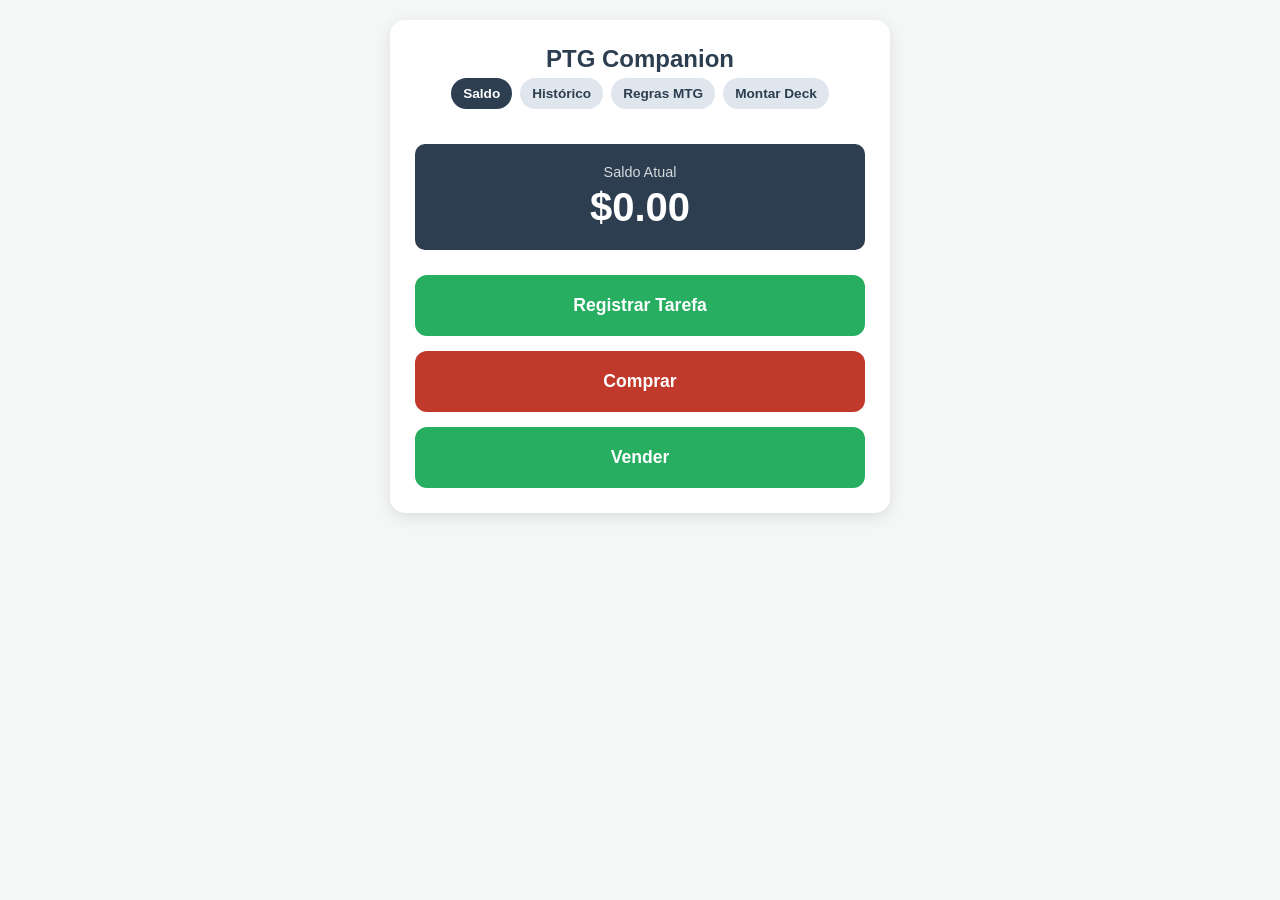
<file: index.html>
<!DOCTYPE html>
<html lang="pt-br">
<head>
    <meta charset="UTF-8">
    <meta name="viewport" content="width=device-width, initial-scale=1.0">
    <title>Proxy The Gathering Companion</title>
    <link rel="stylesheet" href="style.css">
    <link rel="manifest" href="manifest.json">
    <meta name="theme-color" content="#2c3e50">
    <link rel="apple-touch-icon" href="icon.svg">
    <link rel="icon" type="image/svg+xml" href="icon.svg">
</head>
<body>
    <div class="container">
        <header>
            <h1>PTG Companion</h1>
            <nav class="tabs">
                <button class="tab-btn active" data-target="tracker-view">Saldo</button>
                <button class="tab-btn" data-target="history-view">Histórico</button>
                <button class="tab-btn" data-target="mtg-rules-view">Regras MTG</button>
                <button class="tab-btn" data-target="deck-guide-view">Montar Deck</button>
            </nav>
        </header>

        <main>
            <!-- Tracker View -->
            <div id="tracker-view" class="view">
                <div id="balance-container">
                    <span class="label">Saldo Atual</span>
                    <div id="balance">$ 0,00</div>
                </div>

                <!-- Main Actions -->
                <div id="tracker-main-actions" class="tracker-section">
                    <button id="btn-show-tasks" class="btn-action credit">Registrar Tarefa</button>
                    <button id="btn-show-buy" class="btn-action debit">Comprar</button>
                    <button id="btn-show-sell" class="btn-action credit">Vender</button>
                </div>

                <!-- Register Task Section -->
                <div id="section-register-task" class="tracker-section hidden">
                    <div class="section-header">
                        <button class="btn-back">← Voltar</button>
                        <h2>Registrar Tarefa</h2>
                    </div>
                    <input type="text" id="task-search-input" placeholder="Buscar tarefa..." autocomplete="off">
                    <div id="task-search-results" class="dynamic-list">
                        <!-- Tasks will be listed here dynamically -->
                    </div>
                </div>

                <!-- Buy Section -->
                <div id="section-buy" class="tracker-section hidden">
                    <div class="section-header">
                        <button class="btn-back">← Voltar</button>
                        <h2>Comprar</h2>
                    </div>
                    <div class="grid buy-grid">
                        <button class="buy-option" data-item="Carta">Carta<br><small>Valor manual</small></button>
                        <button class="buy-option" data-item="Comum" data-value="0.18">Comum<br><small>$ 0,18</small></button>
                        <button class="buy-option" data-item="Incomum" data-value="0.28">Incomum<br><small>$ 0,28</small></button>
                        <button class="buy-option" data-item="Rara" data-value="0.33">Rara<br><small>$ 0,33</small></button>
                        <button class="buy-option" data-item="Mítica" data-value="1.19">Mítica<br><small>$ 1,19</small></button>
                        <button class="buy-option" data-item="Terreno Básico" data-value="0.88">Terreno Básico<br><small>$ 0,88</small></button>
                        <button class="buy-option" data-item="Proxy Art" data-value="1.25">Proxy Art<br><small>$ 1,25</small></button>
                        <button class="buy-option" data-item="Secret Lair" data-value="5">Secret Lair<br><small>$ 5</small></button>
                        <button class="buy-option" data-item="Precon" data-value="50">Precon<br><small>$ 50</small></button>
                    </div>
                </div>

                <!-- Sell Section -->
                <div id="section-sell" class="tracker-section hidden">
                    <div class="section-header">
                        <button class="btn-back">← Voltar</button>
                        <h2>Vender</h2>
                    </div>
                    <div class="input-group">
                        <input type="number" id="sell-input" placeholder="Valor da venda" step="0.01">
                        <button id="btn-do-sell" class="btn-main credit">Vender</button>
                    </div>
                </div>
            </div>


            <!-- History View -->
            <div id="history-view" class="view hidden">
                <div class="history-content">
                    <h2>Histórico</h2>
                    <div id="history-list">
                        <!-- Transações serão inseridas aqui -->
                        <p class="empty-msg">Nenhuma transação registrada.</p>
                    </div>
                </div>
            </div>


            <!-- Deck Guide View -->
            <div id="deck-guide-view" class="view hidden">
                <div class="info-content" id="deck-guide-content">
                    <p>Carregando guia...</p>
                </div>
            </div>

            <!-- MTG Rules View -->
            <div id="mtg-rules-view" class="view hidden">
                <div class="search-bar">
                    <input type="text" id="mtg-rules-search" placeholder="Buscar por número ou texto..." autocomplete="off">
                </div>
                <div class="info-content" id="mtg-rules-content">
                    <p>Carregando regras...</p>
                </div>
            </div>
        </main>


        <!-- Confirmation Modal -->
        <div id="confirm-modal" class="modal hidden">
            <div class="modal-content">
                <h3 id="confirm-modal-title">Confirmar</h3>
                <p id="confirm-modal-body"></p>
                <div class="modal-actions">
                    <button id="confirm-modal-cancel" class="btn-secondary">Cancelar</button>
                    <button id="confirm-modal-ok" class="btn-main credit">Confirmar</button>
                </div>
            </div>
        </div>

        <!-- Create Task Modal (within Tracker) -->
        <div id="create-task-modal" class="modal hidden">
            <div class="modal-content">
                <h3>Nova Tarefa</h3>
                <div class="modal-form">
                    <input type="text" id="new-task-name" placeholder="Nome da Tarefa">
                    <div class="indicator-row">
                        <label>Importância</label>
                        <div class="star-rating" data-indicator="importance">
                            <span class="star" data-value="1">★</span>
                            <span class="star" data-value="2">★</span>
                            <span class="star" data-value="3">★</span>
                            <span class="star" data-value="4">★</span>
                            <span class="star" data-value="5">★</span>
                        </div>
                    </div>
                    <div class="indicator-row">
                        <label>Esforço</label>
                        <div class="star-rating" data-indicator="effort">
                            <span class="star" data-value="1">★</span>
                            <span class="star" data-value="2">★</span>
                            <span class="star" data-value="3">★</span>
                            <span class="star" data-value="4">★</span>
                            <span class="star" data-value="5">★</span>
                        </div>
                    </div>
                    <div class="indicator-row">
                        <label>Tempo</label>
                        <div class="star-rating" data-indicator="time">
                            <span class="star" data-value="1">★</span>
                            <span class="star" data-value="2">★</span>
                            <span class="star" data-value="3">★</span>
                            <span class="star" data-value="4">★</span>
                            <span class="star" data-value="5">★</span>
                        </div>
                    </div>
                    <div id="new-task-value-display" class="total-display">
                        Recompensa: $ 0,00
                    </div>
                </div>
                <div class="modal-actions">
                    <button id="create-task-cancel" class="btn-secondary">Cancelar</button>
                    <button id="create-task-confirm" class="btn-main credit">Salvar</button>
                </div>
            </div>
        </div>

        <!-- Buy Modal -->
        <div id="buy-modal" class="modal hidden">
            <div class="modal-content">
                <h3 id="buy-modal-title">Comprar Item</h3>
                <div class="modal-form">
                    <div id="buy-price-group">
                        <label>Preço Unitário ($)</label>
                        <input type="number" id="buy-price-input" placeholder="0,00" step="0.01">
                    </div>
                    <div>
                        <label>Quantidade</label>
                        <input type="number" id="buy-quantity-input" value="1" min="1">
                    </div>
                    <div id="buy-total-display" class="total-display">
                        Total: $ 0,00
                    </div>
                </div>
                <div class="modal-actions">
                    <button id="buy-modal-cancel" class="btn-secondary">Cancelar</button>
                    <button id="buy-modal-confirm" class="btn-main debit">Confirmar</button>
                </div>
            </div>
        </div>

        <div id="notification" class="hidden">Saldo Negativo!</div>
    </div>

    <script src="app.js"></script>
    <script>
        if ('serviceWorker' in navigator) {
            navigator.serviceWorker.register('sw.js');
        }
    </script>
</body>
</html>
</file>
<file: style.css>
:root {
    --primary: #2c3e50;
    --credit: #27ae60;
    --credit-hover: #219150;
    --debit: #c0392b;
    --debit-hover: #a93226;
    --bg: #f4f7f6;
    --text: #333;
    --white: #ffffff;
}

* {
    box-sizing: border-box;
    margin: 0;
    padding: 0;
    font-family: -apple-system, BlinkMacSystemFont, "Segoe UI", Roboto, Helvetica, Arial, sans-serif;
}

body {
    background-color: var(--bg);
    color: var(--text);
    padding: 20px;
    display: flex;
    justify-content: center;
}

.container {
    width: 100%;
    max-width: 500px;
    background: var(--white);
    padding: 25px;
    border-radius: 15px;
    box-shadow: 0 4px 15px rgba(0,0,0,0.1);
}

header {
    text-align: center;
    margin-bottom: 30px;
}

h1 {
    font-size: 1.5rem;
    color: var(--primary);
    margin-bottom: 5px;
}

.tabs {
    display: flex;
    justify-content: center;
    gap: 8px;
    margin-bottom: 20px;
    overflow-x: auto;
    -webkit-overflow-scrolling: touch;
    padding-bottom: 5px;
}

.tab-btn {
    padding: 8px 12px;
    border: none;
    background: #e0e6ed;
    border-radius: 20px;
    color: var(--primary);
    font-weight: 600;
    cursor: pointer;
    transition: all 0.2s;
    white-space: nowrap;
    font-size: 0.85rem;
}

.tab-btn.active {
    background: var(--primary);
    color: var(--white);
}

#balance-container {
    background: var(--primary);
    color: var(--white);
    padding: 20px;
    border-radius: 10px;
    display: flex;
    flex-direction: column;
    align-items: center;
}

.label {
    font-size: 0.9rem;
    opacity: 0.8;
}

#balance {
    font-size: 2.5rem;
    font-weight: bold;
    margin-top: 5px;
}

.negative #balance {
    color: #ff7675;
}

h2 {
    font-size: 1.1rem;
    margin-bottom: 15px;
    color: var(--primary);
}

.action-section {
    margin-bottom: 30px;
}

.input-group {
    display: flex;
    gap: 10px;
    margin-bottom: 15px;
}

input[type="number"],
input[type="text"],
select {
    flex: 1;
    padding: 12px;
    border: 1px solid #ddd;
    border-radius: 8px;
    font-size: 1rem;
    background-color: var(--white);
}

.history-content {
    text-align: left;
}

.history-content h2 {
    margin-bottom: 20px;
    text-align: center;
}

#history-list {
    display: flex;
    flex-direction: column;
    gap: 10px;
}

.history-item {
    display: flex;
    justify-content: space-between;
    align-items: center;
    padding: 12px;
    background: #f8f9fa;
    border-radius: 8px;
    border-left: 4px solid #ccc;
}

.history-item.credit { border-left-color: var(--credit); }
.history-item.debit { border-left-color: var(--debit); }

.history-info {
    display: flex;
    flex-direction: column;
}

.history-name { font-weight: bold; font-size: 0.95rem; }
.history-date { font-size: 0.75rem; opacity: 0.6; }

.history-amount { font-weight: bold; }
.history-amount.credit { color: var(--credit); }
.history-amount.debit { color: var(--debit); }

.history-right {
    display: flex;
    align-items: center;
    gap: 12px;
}

.delete-btn {
    background: none;
    border: none;
    color: var(--debit);
    font-size: 1.4rem;
    cursor: pointer;
    line-height: 1;
    opacity: 0.5;
    transition: opacity 0.2s;
    padding: 4px;
}

.delete-btn:hover {
    opacity: 1;
}

.empty-msg {
    text-align: center;
    opacity: 0.5;
    margin-top: 20px;
}

.btn-main {
    padding: 12px 20px;
    border: none;
    border-radius: 8px;
    color: white;
    font-weight: bold;
    cursor: pointer;
    transition: background 0.2s;
}

.btn-main.credit { background-color: var(--credit); }
.btn-main.credit:hover { background-color: var(--credit-hover); }

.btn-main.debit { background-color: var(--debit); }
.btn-main.debit:hover { background-color: var(--debit-hover); }

.btn-secondary {
    padding: 12px 20px;
    border: none;
    border-radius: 8px;
    background: #e0e6ed;
    color: var(--primary);
    font-weight: bold;
    cursor: pointer;
}

.grid {
    display: grid;
    grid-template-columns: repeat(2, 1fr);
    gap: 10px;
}


.shortcut {
    padding: 15px 10px;
    border: none;
    border-radius: 8px;
    cursor: pointer;
    display: flex;
    flex-direction: column;
    align-items: center;
    transition: transform 0.1s, opacity 0.2s;
    background: #f8f9fa;
    border: 1px solid #eee;
}

.shortcut:active {
    transform: scale(0.95);
}

.shortcut span {
    font-size: 0.75rem;
    text-transform: uppercase;
    letter-spacing: 0.5px;
    margin-bottom: 4px;
    opacity: 0.7;
}

.shortcut strong {
    font-size: 1.1rem;
}

.shortcut small {
    font-size: 0.7rem;
    opacity: 0.8;
    margin-top: 2px;
}

.shortcut.credit { color: var(--credit); border-color: rgba(39, 174, 96, 0.2); }
.shortcut.credit:hover { background: rgba(39, 174, 96, 0.05); }

.shortcut.debit { color: var(--debit); border-color: rgba(192, 57, 43, 0.2); }
.shortcut.debit:hover { background: rgba(192, 57, 43, 0.05); }

hr {
    border: 0;
    border-top: 1px solid #eee;
    margin: 30px 0;
}

/* Tracker New Layout */
.tracker-section {
    margin-top: 25px;
    display: flex;
    flex-direction: column;
    gap: 15px;
}

.btn-action {
    padding: 20px;
    font-size: 1.1rem;
    font-weight: bold;
    border: none;
    border-radius: 12px;
    cursor: pointer;
    transition: transform 0.1s, background 0.2s;
    color: white;
}

.btn-action:active {
    transform: scale(0.98);
}

.btn-action.credit { background-color: var(--credit); }
.btn-action.debit { background-color: var(--debit); }

.section-header {
    display: flex;
    align-items: center;
    gap: 15px;
    margin-bottom: 15px;
}

.section-header h2 {
    margin-bottom: 0;
}

.btn-back {
    background: none;
    border: none;
    color: var(--primary);
    font-weight: bold;
    cursor: pointer;
    font-size: 1rem;
}

.dynamic-list {
    margin-top: 10px;
    max-height: 300px;
    overflow-y: auto;
    border: 1px solid #eee;
    border-radius: 8px;
    background: #fff;
}

.dynamic-item {
    padding: 15px;
    border-bottom: 1px solid #eee;
    cursor: pointer;
    display: flex;
    justify-content: space-between;
    align-items: center;
}

.dynamic-item:last-child {
    border-bottom: none;
}

.dynamic-item:hover {
    background: #f8f9fa;
}

.delete-task-btn {
    background: none;
    border: none;
    color: var(--debit);
    font-size: 1.4rem;
    cursor: pointer;
    line-height: 1;
    opacity: 0.5;
    transition: opacity 0.2s;
    padding: 8px;
    margin-left: 10px;
}

.delete-task-btn:hover {
    opacity: 1;
}

.dynamic-item.add-btn {
    justify-content: center;
    color: var(--credit);
    font-weight: bold;
    background: #f0fff4;
}

.buy-grid {
    grid-template-columns: repeat(2, 1fr);
    gap: 12px;
}

.buy-option {
    padding: 20px 10px;
    border: 1px solid #eee;
    border-radius: 10px;
    background: #fff;
    cursor: pointer;
    font-weight: bold;
    color: var(--debit);
    transition: all 0.2s;
}

.buy-option:hover {
    background: #fff5f5;
    border-color: var(--debit);
}

.buy-option small {
    display: block;
    margin-top: 5px;
    opacity: 0.7;
    font-weight: normal;
}

.modal-form {
    display: flex;
    flex-direction: column;
    gap: 15px;
    margin: 20px 0;
}

#task-search-input {
    width: 100%;
    margin-bottom: 5px;
}

.total-display {
    font-weight: bold;
    margin-top: 10px;
    text-align: right;
    color: var(--debit);
    font-size: 1.2rem;
}

.modal-form label {
    display: block;
    font-size: 0.85rem;
    margin-bottom: 5px;
    color: var(--primary);
    font-weight: 600;
}

.indicator-row {
    text-align: left;
    margin-bottom: 10px;
}

.star-rating {
    display: flex;
    gap: 10px;
    font-size: 1.8rem;
    color: #ddd;
    cursor: pointer;
    justify-content: center;
}

.star-rating .star {
    transition: color 0.2s, transform 0.1s;
}

.star-rating .star:hover {
    transform: scale(1.2);
}

.star-rating .star.active {
    color: #f1c40f;
}

.hidden {
    display: none !important;
}

/* Info Views (Regras e Guia) */
.info-content {
    text-align: left;
    line-height: 1.6;
}

.info-content h2 {
    margin: 25px 0 15px 0;
    padding-bottom: 10px;
    border-bottom: 1px solid #eee;
    font-size: 1.3rem;
}

.info-content h3 {
    margin: 20px 0 10px 0;
    font-size: 1.1rem;
    color: var(--primary);
}

.info-content p {
    margin-bottom: 15px;
    font-size: 0.95rem;
}

.info-content ul, .info-content ol {
    margin-bottom: 15px;
    padding-left: 20px;
}

.info-content li {
    margin-bottom: 8px;
    font-size: 0.95rem;
}

.info-content table {
    width: 100%;
    border-collapse: collapse;
    margin-bottom: 20px;
    font-size: 0.85rem;
}

.info-content th, .info-content td {
    border: 1px solid #ddd;
    padding: 8px;
    text-align: left;
}

.info-content th {
    background-color: #f8f9fa;
    color: var(--primary);
}

.info-content blockquote {
    border-left: 4px solid #ddd;
    padding-left: 15px;
    margin: 20px 0;
    font-style: italic;
    color: #666;
}

/* Modal */
.modal {
    position: fixed;
    top: 0;
    left: 0;
    width: 100%;
    height: 100%;
    background: rgba(0,0,0,0.5);
    display: flex;
    justify-content: center;
    align-items: center;
    z-index: 2000;
}

.modal-content {
    background: var(--white);
    padding: 25px;
    border-radius: 15px;
    width: 90%;
    max-width: 400px;
    text-align: center;
}

.modal-content h3 {
    margin-bottom: 15px;
    color: var(--primary);
}

.modal-content input {
    margin-bottom: 20px;
}

.modal-actions {
    display: flex;
    gap: 10px;
    justify-content: center;
}


/* Tasks View */
.tasks-content {
    text-align: center;
}

.add-task-form {
    display: flex;
    flex-direction: column;
    gap: 10px;
    margin-bottom: 25px;
    background: #f8f9fa;
    padding: 15px;
    border-radius: 10px;
    border: 1px solid #eee;
}

.tasks-container {
    display: flex;
    flex-direction: column;
    gap: 10px;
    text-align: left;
}

.task-options {
    display: flex;
    flex-direction: column;
    align-items: flex-start;
    gap: 8px;
    margin: 5px 0;
    font-size: 0.9rem;
    color: #555;
}

.checkbox-label {
    display: flex;
    align-items: center;
    gap: 8px;
    cursor: pointer;
}

#recurring-interval-group {
    display: flex;
    align-items: center;
    gap: 8px;
    padding-left: 24px;
}

#recurring-interval-group input {
    width: 60px;
    padding: 5px;
    text-align: center;
    flex: none;
}

.task-item.recurring .task-name small {
    margin-left: 5px;
    font-size: 0.8rem;
    opacity: 0.7;
}

.task-item {
    display: flex;
    justify-content: space-between;
    align-items: center;
    padding: 15px;
    background: var(--white);
    border-radius: 10px;
    border: 1px solid #eee;
    box-shadow: 0 2px 5px rgba(0,0,0,0.02);
    transition: all 0.2s;
}

.task-item:hover {
    border-color: #ddd;
}

.task-info {
    display: flex;
    flex-direction: column;
    gap: 2px;
}

.task-indicators-display {
    display: flex;
    gap: 8px;
    margin: 4px 0;
}

.stars-outer {
    position: relative;
    display: inline-block;
    font-size: 0.9rem;
    line-height: 1;
    letter-spacing: 2px;
}

.stars-outer::before {
    content: "★★★★★";
    color: #ddd;
}

.stars-inner {
    position: absolute;
    top: 0;
    left: 0;
    white-space: nowrap;
    overflow: hidden;
    width: 0;
}

.stars-inner::before {
    content: "★★★★★";
    color: #f1c40f;
}

.task-indicators-display span {
    display: inline-block;
    white-space: nowrap;
}

.task-name {
    font-weight: 600;
    font-size: 1rem;
}

.task-category {
    font-size: 0.75rem;
    color: #666;
    text-transform: uppercase;
    letter-spacing: 0.5px;
}

.task-actions {
    display: flex;
    gap: 8px;
}

.complete-btn {
    background: var(--credit);
    color: white;
    border: none;
    width: 36px;
    height: 36px;
    border-radius: 50%;
    cursor: pointer;
    display: flex;
    justify-content: center;
    align-items: center;
    font-size: 1.2rem;
    transition: background 0.2s;
}

.complete-btn:hover {
    background: var(--credit-hover);
}

.uncomplete-btn {
    background: #95a5a6;
    color: white;
    border: none;
    width: 36px;
    height: 36px;
    border-radius: 50%;
    cursor: pointer;
    display: flex;
    justify-content: center;
    align-items: center;
    font-size: 1.2rem;
    transition: background 0.2s;
}

.uncomplete-btn:hover {
    background: #7f8c8d;
}

.task-item.completed {
    opacity: 0.6;
    background: #f1f3f5;
}

.task-item.completed .task-name {
    text-decoration: line-through;
}

.tasks-history-section {
    margin-top: 20px;
}

.tasks-history-section h3 {
    font-size: 1rem;
    margin-bottom: 15px;
    color: #666;
}

@media (max-width: 360px) {
    .grid {
        grid-template-columns: 1fr;
    }
}

/* MTG Rules Styles */
.search-bar {
    position: sticky;
    top: -25px; /* Compensa o padding do container */
    background: var(--white);
    padding: 10px 0;
    margin-bottom: 15px;
    z-index: 10;
    border-bottom: 1px solid #eee;
}

#mtg-rules-search {
    width: 100%;
    padding: 12px;
    border: 2px solid #e0e6ed;
    border-radius: 8px;
    font-size: 1rem;
    outline: none;
    transition: border-color 0.2s;
}

#mtg-rules-search:focus {
    border-color: var(--primary);
}

#mtg-rules-content h1 {
    font-size: 1.8rem;
    margin-bottom: 20px;
    text-align: center;
}

#mtg-rules-content h2 {
    font-size: 1.4rem;
    margin-top: 30px;
    border-bottom: 2px solid var(--primary);
    padding-bottom: 5px;
}

#mtg-rules-content h3 {
    font-size: 1.2rem;
    margin-top: 20px;
    color: var(--primary);
}

#mtg-rules-content .toc-item {
    margin-bottom: 5px;
    font-size: 0.9rem;
}

#mtg-rules-content .rule {
    margin-bottom: 10px;
    line-height: 1.5;
}

#mtg-rules-content .sub-rule {
    margin-left: 20px;
    margin-bottom: 8px;
    font-size: 0.95rem;
    line-height: 1.4;
}

#mtg-rules-content .example {
    margin: 10px 0 15px 20px;
    padding: 10px;
    background-color: #f8f9fa;
    border-left: 4px solid #dee2e6;
    font-style: italic;
    font-size: 0.9rem;
}

#mtg-rules-content p {
    margin-bottom: 10px;
}
</file>
